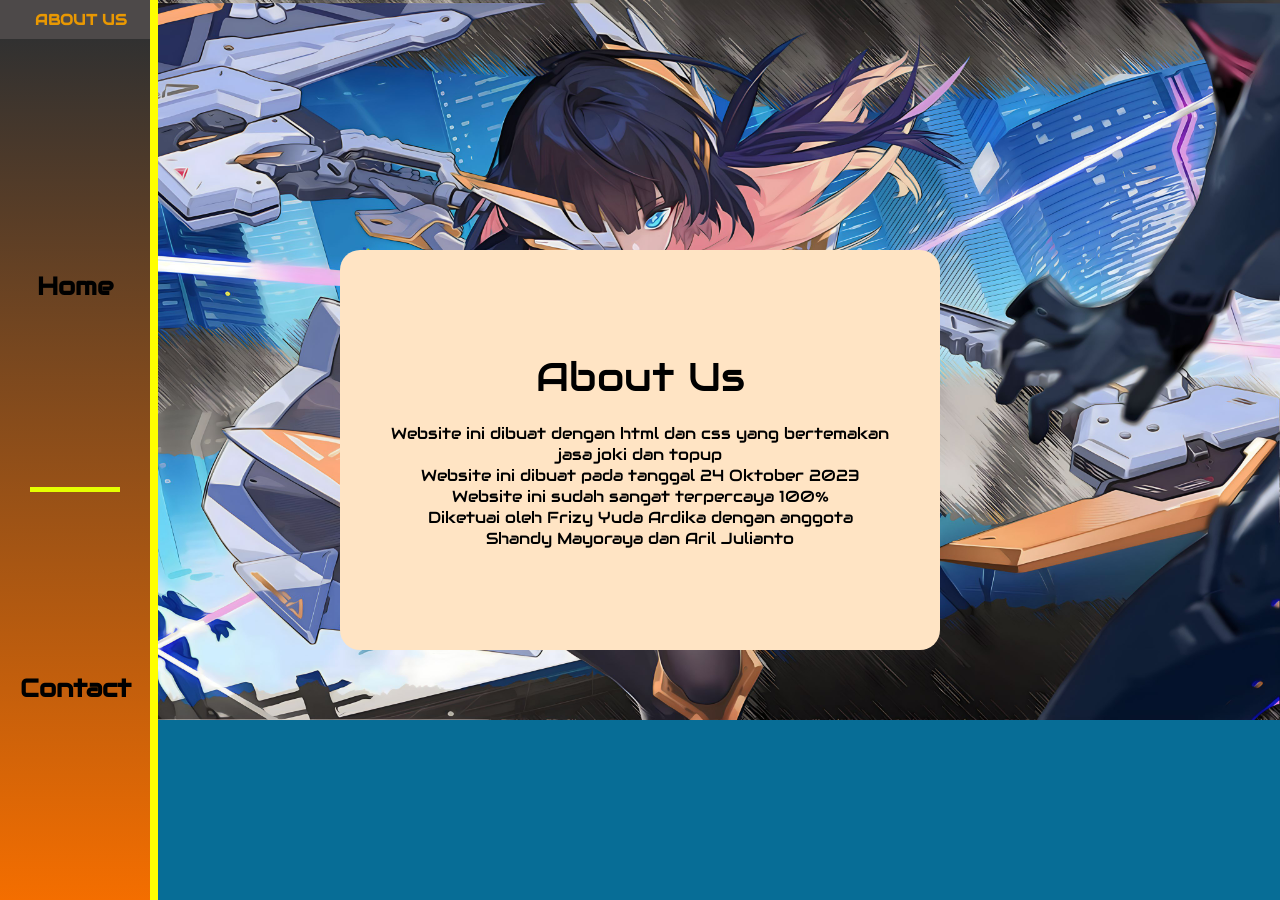
<file: about.html>
<!DOCTYPE html>
<html lang="en">
<head>
    <meta charset="UTF-8">
    <meta name="viewport" content="width=device-width, initial-scale=1.0">
    <title>About Us</title>
    <link rel="stylesheet" href="about.css">
    <link href="https://fonts.googleapis.com/css2?family=Teko:wght@500&display=swap" rel="stylesheet">
    <link rel="preconnect" href="https://fonts.googleapis.com">
<link rel="preconnect" href="https://fonts.gstatic.com" crossorigin>
<link href="https://fonts.googleapis.com/css2?family=Audiowide&family=Roboto+Slab:wght@300&display=swap" rel="stylesheet">
</head>
<body>
    <nav class="navleft">
        <p>ABOUT US</p>
        <div class="btnleft">
            <ul>
                <li>
                    <a class="butonnav" href="webpromosi.html">
                        Home
                    </a>
                </li>
            </ul>
            <div class="pembatas"></div>
            <ul>
                <li>
                    <a class="butonnav" href="contact.html">
                        Contact
                    </a>
                </li>
            </ul>
        </div>
    </nav>  
    <div class="background">
        <img class="bgfanny" src="bgabout.jpg">
    </div>
    <section>
        <div class="bgtulisan">
            <div class="paragraf">
                <p class="aboutus">About Us</p> <br>Website ini dibuat dengan html dan css yang bertemakan <br>
                jasa joki dan topup <br>
                Website ini dibuat pada tanggal 24 Oktober 2023<br>
                Website ini sudah sangat terpercaya 100%<br>
                Diketuai oleh Frizy Yuda Ardika dengan anggota <br>
                Shandy Mayoraya dan Aril Julianto</p>
        </div>
        </div>
    </section>

</body>
</html>
</file>
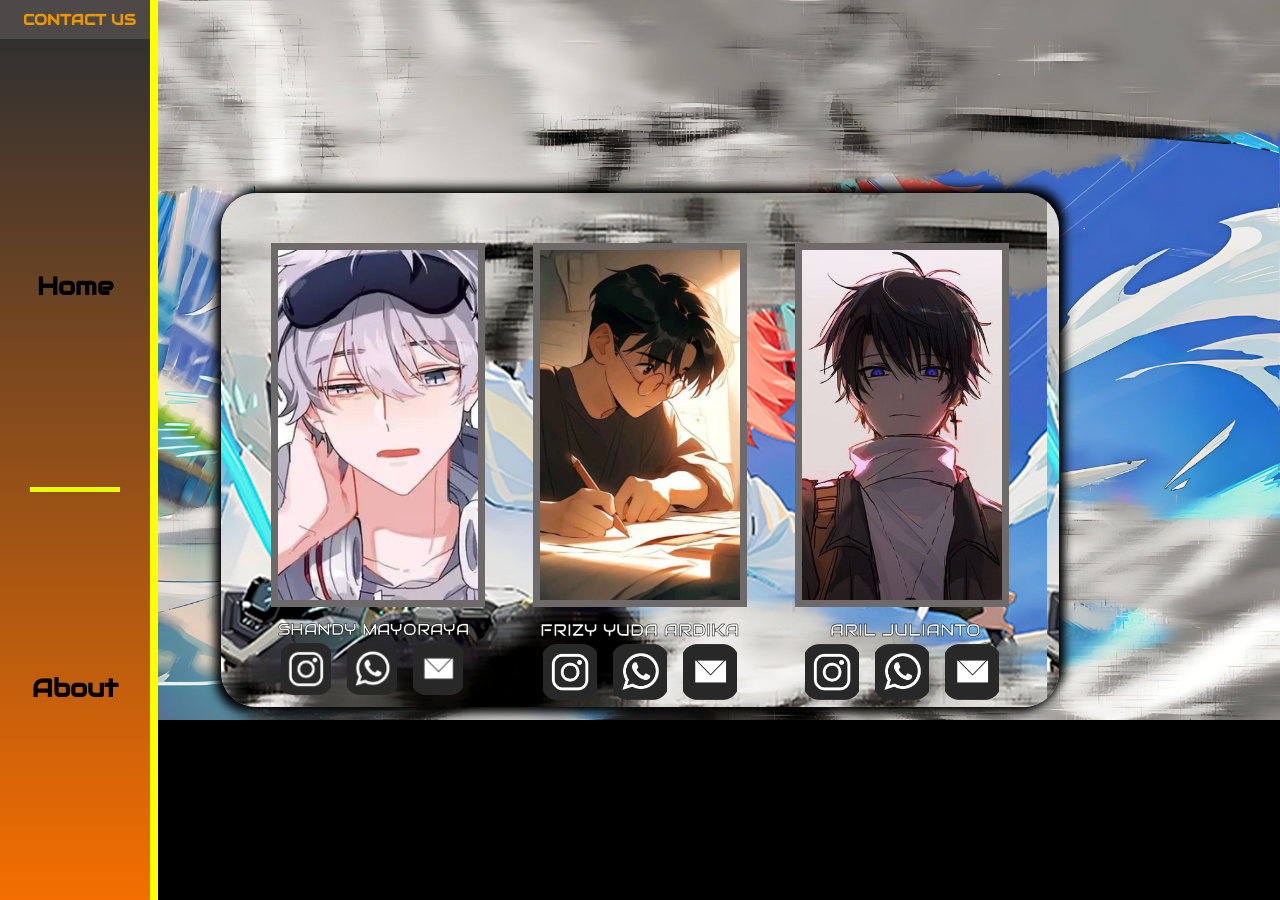
<file: contact.html>
<!DOCTYPE html>
<html lang="en">
<head>
    <meta charset="UTF-8">
    <meta name="viewport" content="width=device-width, initial-scale=1.0">
    <title>Contact Us</title>
    <link rel="stylesheet" href="contact.css">
    <link href="https://fonts.googleapis.com/css2?family=Teko:wght@500&display=swap" rel="stylesheet">
    <link rel="preconnect" href="https://fonts.googleapis.com">
    <link rel="preconnect" href="https://fonts.gstatic.com" crossorigin>
    <link href="https://fonts.googleapis.com/css2?family=Audiowide&family=Roboto+Slab:wght@300&display=swap" rel="stylesheet">
</head>
<body>
    <nav class="navleft">
        <p>CONTACT US</p>
        <div class="btnleft">
            <ul>
                <li>
                    <a class="butonnav" href="webpromosi.html">
                        Home
                    </a>
                </li>
            </ul>
            <div class="pembatas"></div>
            <ul>
                <li>
                    <a class="butonnav" href="about.html">
                        About
                    </a>
                </li>
            </ul>
        </div>
    </nav>  
    <div class="background">
        <img class="bgfanny" src="fanny2.jpg">
    </div>
    <section>
        <div class="linear"></div>
        <div class="jadi1">
        <div class="fotokita">
        <div class="fotoshandy">
            <img src="shandy2.jpg">
            <p>SHANDY MAYORAYA</p>
        <div class="container">
          <a class="a" href="https://www.instagram.com/mayorayaa_/" target="_blank">
            <img class="butonkontak" src="instagram.png">
        </a>
        <a class="a" href="washandy.htm">
            <img class="butonkontak" src="wa.png">
        </a>
        <a class="a" href="washandy.htm">
            <img class="butonkontak" src="mail.png">
        </a>
        </div>
        </div>
        <div class="fotorizy">
            <img src="rizy2.jpg">
            <p>FRIZY YUDA ARDIKA</p>
        <div class="container2">
            <a class="a" href="https://www.instagram.com/zyrenchi/" target="_blank">
              <img class="butonkontak"src="instagram.png">
          </a>
          <a class="a" href="warizy.html">
              <img class="butonkontak" src="wa.png">
          </a>
          <a class="a" href="warizy.html">
              <img  class="butonkontak"src="mail.png">
          </a>
        </div>
        </div>
        <div class="fotoaril">
            <img src="aril2.jpg">
            <p>ARIL JULIANTO</p>
        <div class="container3">
            <a class="a" href="https://www.instagram.com/arilljuli4nt0/" target="_blank">
              <img class="butonkontak"src="instagram.png">
          </a>
          <a class="a" href="waaril.html">
              <img class="butonkontak"src="wa.png">
          </a>
          <a class="a" href="waaril.html">
              <img class="butonkontak" src="mail.png">
          </a>
          </div>
          </div>
        </div>
        </div>
    </section>

</body>
</html>
</file>
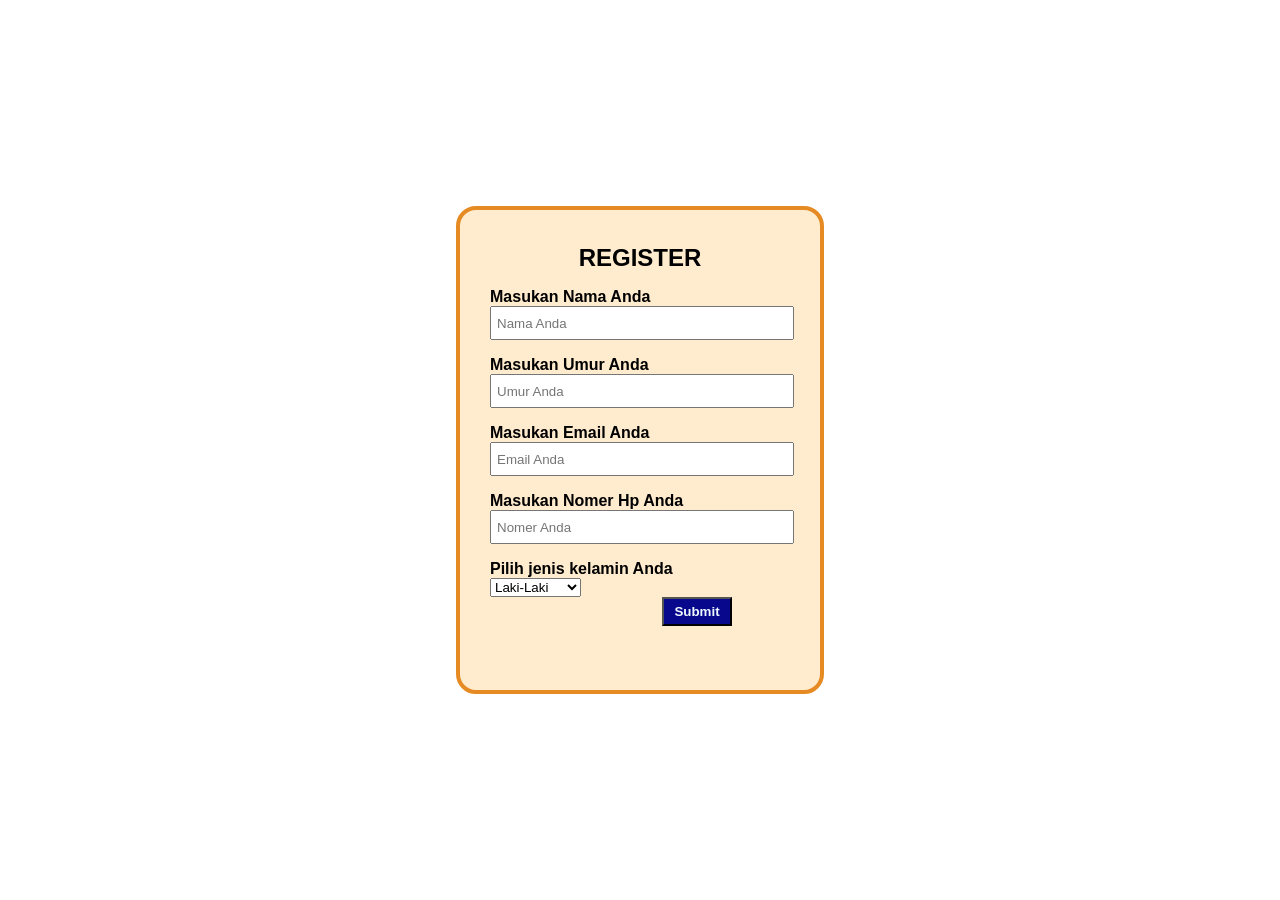
<file: register.html>
<!DOCTYPE html>
<html lang="en">
<head>
    <meta charset="UTF-8">
    <meta name="viewport" content="width=device-width, initial-scale=1.0">
    <title>Register penerimaan worker</title>
    <link rel="stylesheet" href="register.css">
    <link href="https://script.google.com/macros/s/AKfycbyB5oFEd7q_Zj6MHUZrHz0HBdx3ZW0k1o3MyrA8mGvONV7fzpWbDk5xFnmBz1EGmg8nPw/exec">
</head>
<body>
   <span>
    <form name="data-register-worker-ren-store" id="form" action="https://script.google.com/macros/s/AKfycbyMHSgpht3NNZefLi7m-21aMi70TmAbgfzSOOvIV2op4cAMHZSdfdgtuLluw4-pD3n2bg/exec">
        <h4>REGISTER</h4>
        <div class="bungkus">
            <label id="label">Masukan Nama Anda</label>
            <input placeholder="Nama Anda" name="Nama" id="input1" type="text">
            <div id="notif"></div>
        </div>
        <div class="bungkus">
            <label id="label">Masukan Umur Anda</label>
            <input placeholder="Umur Anda" name="Umur" id="input2" type="tel">
            <div id="notif2"></div>
            <div id="notifumur"></div>
        </div>
        <div class="bungkus">
            <label id="label">Masukan Email Anda</label>
            <input id="email2" placeholder="Email Anda" name="Email" type="email">
        </div>
        <div class="bungkus">
            <label id="label">Masukan Nomer Hp Anda</label>
            <input placeholder="Nomer Anda" id="input3" name="Nomer_Hp" type="text">
            <div id="notif3"></div>
        </div>
        <div class="bungkus">
            <label id="label">Pilih jenis kelamin Anda</label>
            <select id="select" name="Jenis_Kelamin">
                <option>Laki-Laki</option>
                <option>Perempuan</option>
            </select>
            <div class="container-button" id="container-button">
                <button type="submit" id="btn-submit">Submit</button>
            </div>
        </div>
    </form>
   </span>
<script src="script.js"></script>

<script>
    const scriptURL = 'https://script.google.com/macros/s/AKfycbwQS_2Nap79e2I_4vgi9iXJ_u3o9t4c57qwYOgKeIUOLWyKbfKqSvs_3rPGpKAtFwETaw/exec';
    const form = document.forms['data-register-worker-ren-store'];
  
    form.addEventListener('submit', e => {
      e.preventDefault()
      fetch(scriptURL, { method: 'POST', body: new FormData(form)})
        .then(response => console.log('Success!', response))
        .catch(error => console.error('Error!', error.message))
    })
  </script>
  
</body>
</html>
</file>
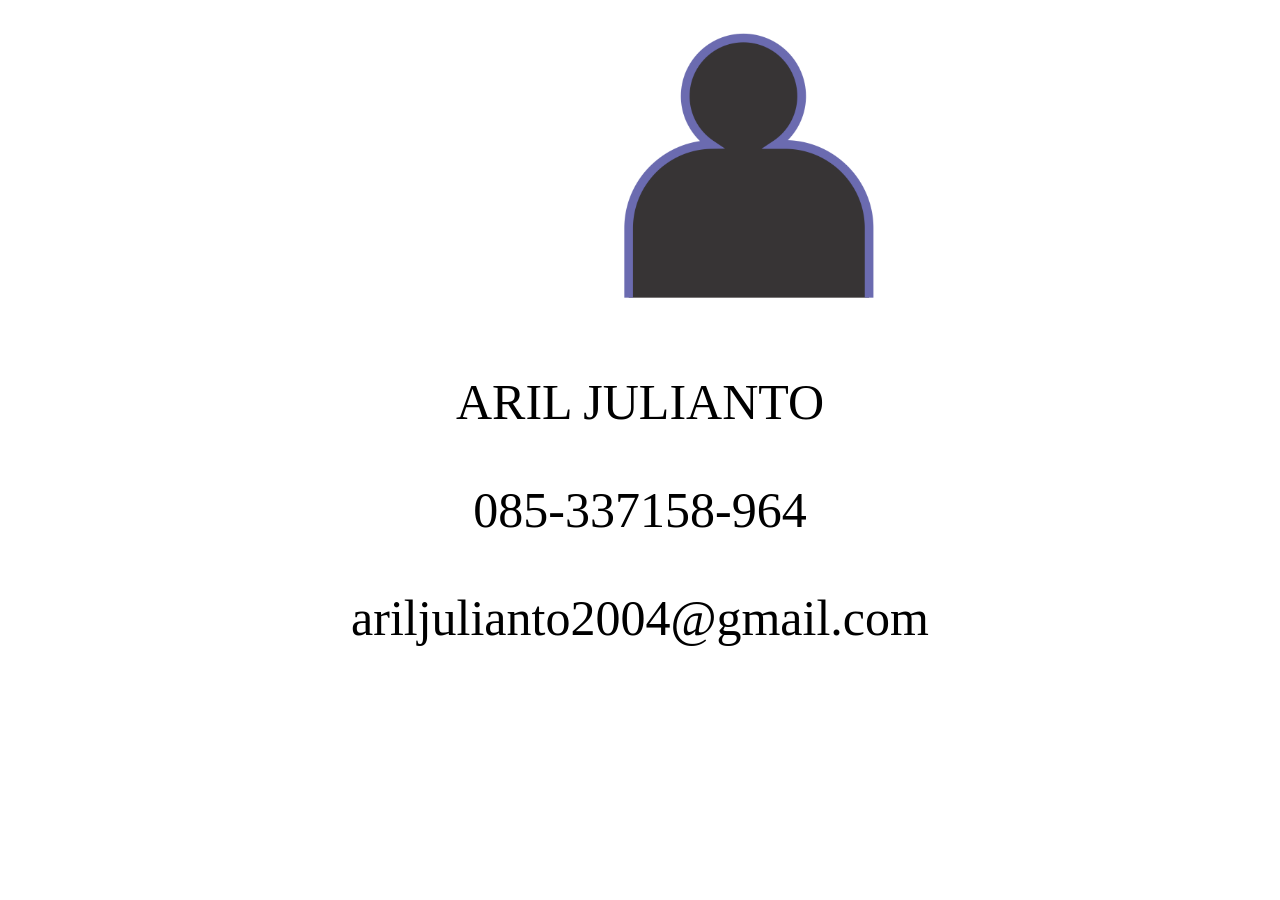
<file: waaril.html>
<!DOCTYPE html>
<html lang="en">
<head>
    <meta charset="UTF-8">
    <meta http-equiv="X-UA-Compatible" content="IE=edge">
    <meta name="viewport" content="width=device-width, initial-scale=1.0">
    <title>kontak aril julianto</title>
</head>
<body>
    <div>
        <img src="contact.png">
    </div>
    <div>
        <p>
            ARIL JULIANTO
        </p>
        <p>
            085-337158-964
        </p>
        <p>
            ariljulianto2004@gmail.com
        </p>
    </div>
    <style>
        div {
            padding: 25px 0 0 0;
        }
        div p {
            text-align: center;
            font-size: 50px;
        }
        div img {
            display: flex;
            justify-content: center;
            
        }
        img {
            padding-left: 38.5rem;
            width: 250px;
        }
    </style>
  
</body>
</html>
</file>
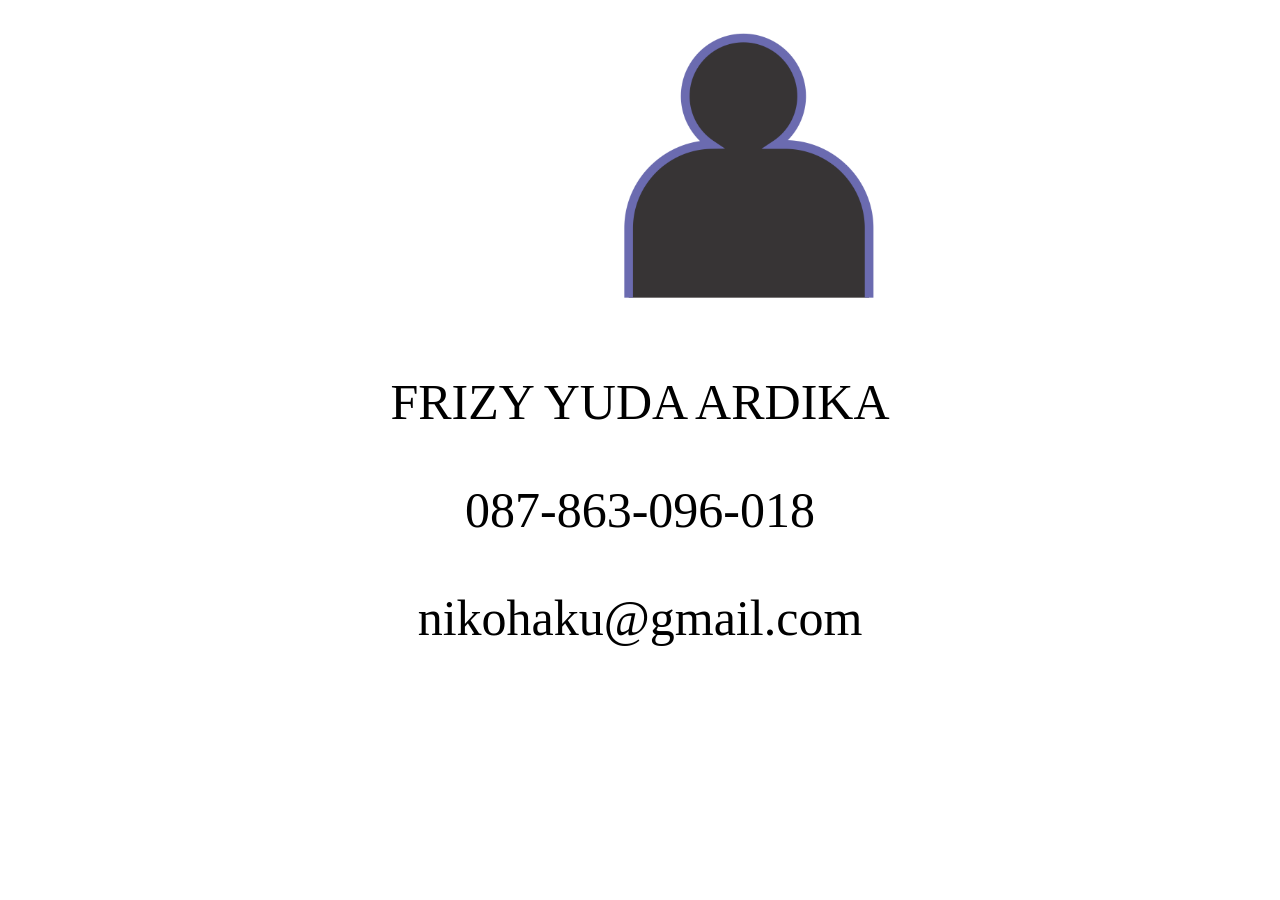
<file: warizy.html>
<!DOCTYPE html>
<html lang="en">
<head>
    <meta charset="UTF-8">
    <meta http-equiv="X-UA-Compatible" content="IE=edge">
    <meta name="viewport" content="width=device-width, initial-scale=1.0">
    <title>kontak frizy yuda ardika</title>
</head>
<body>
    <div>
        <img src="contact.png">
    </div>
    <div>
        <p>
            FRIZY YUDA ARDIKA
        </p>
        <p>
            087-863-096-018
        </p>
        <p>
            nikohaku@gmail.com
        </p>
    </div>
    <style>
        div {
            padding: 25px 0 0 0;
        }
        div p {
            text-align: center;
            font-size: 50px;
        }
        div img {
            display: flex;
            justify-content: center;
            
        }
        img {
            padding-left: 38.5rem;
            width: 250px;
        }
    </style>
  
</body>
</html>
</file>
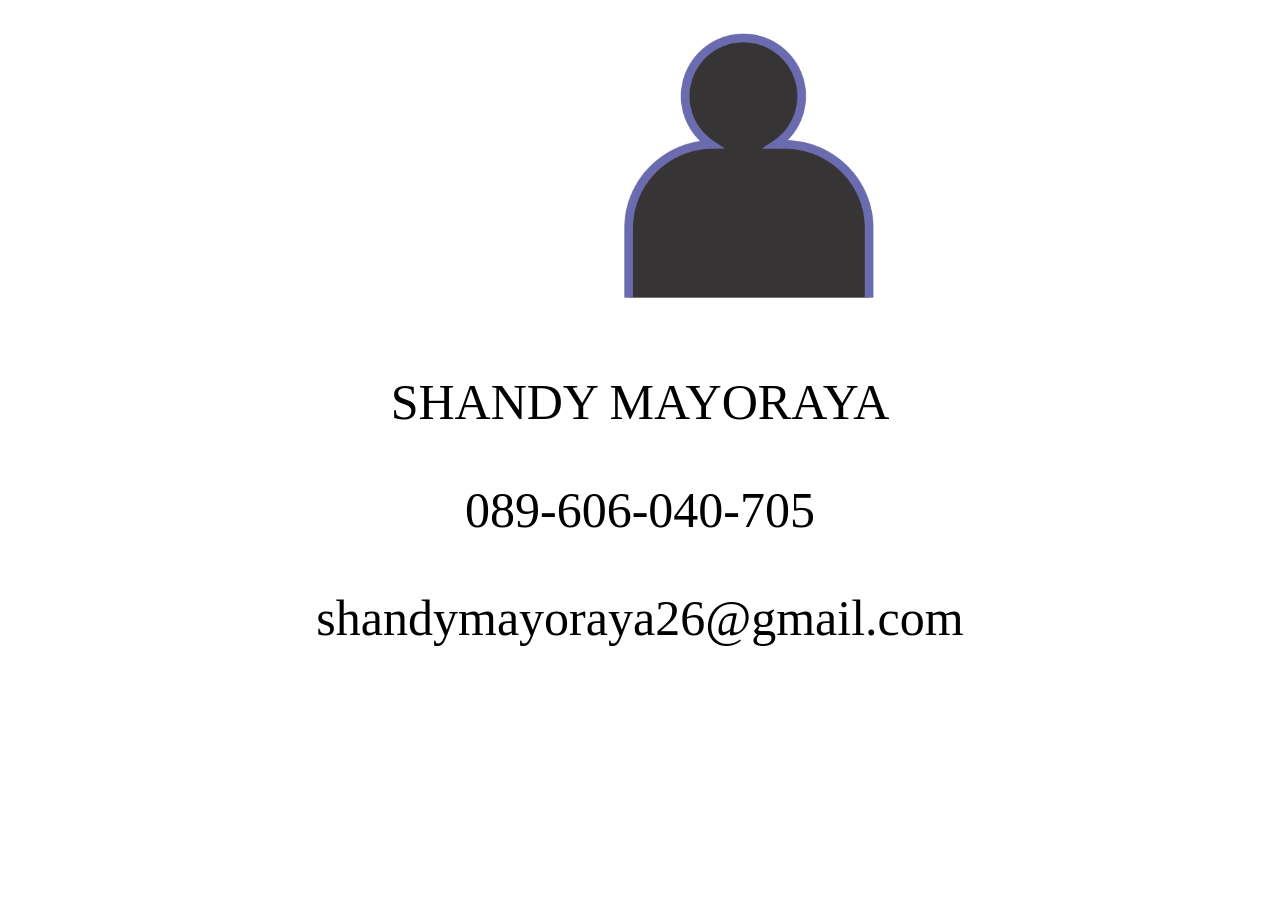
<file: washandy.htm>
<!DOCTYPE html>
<html lang="en">
<head>
    <meta charset="UTF-8">
    <meta http-equiv="X-UA-Compatible" content="IE=edge">
    <meta name="viewport" content="width=device-width, initial-scale=1.0">
    <title>kontak shandy mayoraya</title>
</head>
<body>
    <div>
        <img src="contact.png">
    </div>
    <div>
        <p>
            SHANDY MAYORAYA
        </p>
        <p>
            089-606-040-705
        </p>
        <p>
            shandymayoraya26@gmail.com
        </p>
    </div>
    <style>
        div {
            padding: 25px 0 0 0;
        }
        div p {
            text-align: center;
            font-size: 50px;
        }
        div img {
            display: flex;
            justify-content: center;
            
        }
        img {
            padding-left: 38.5rem;
            width: 250px;
        }
    </style>
  
</body>
</html>
</file>
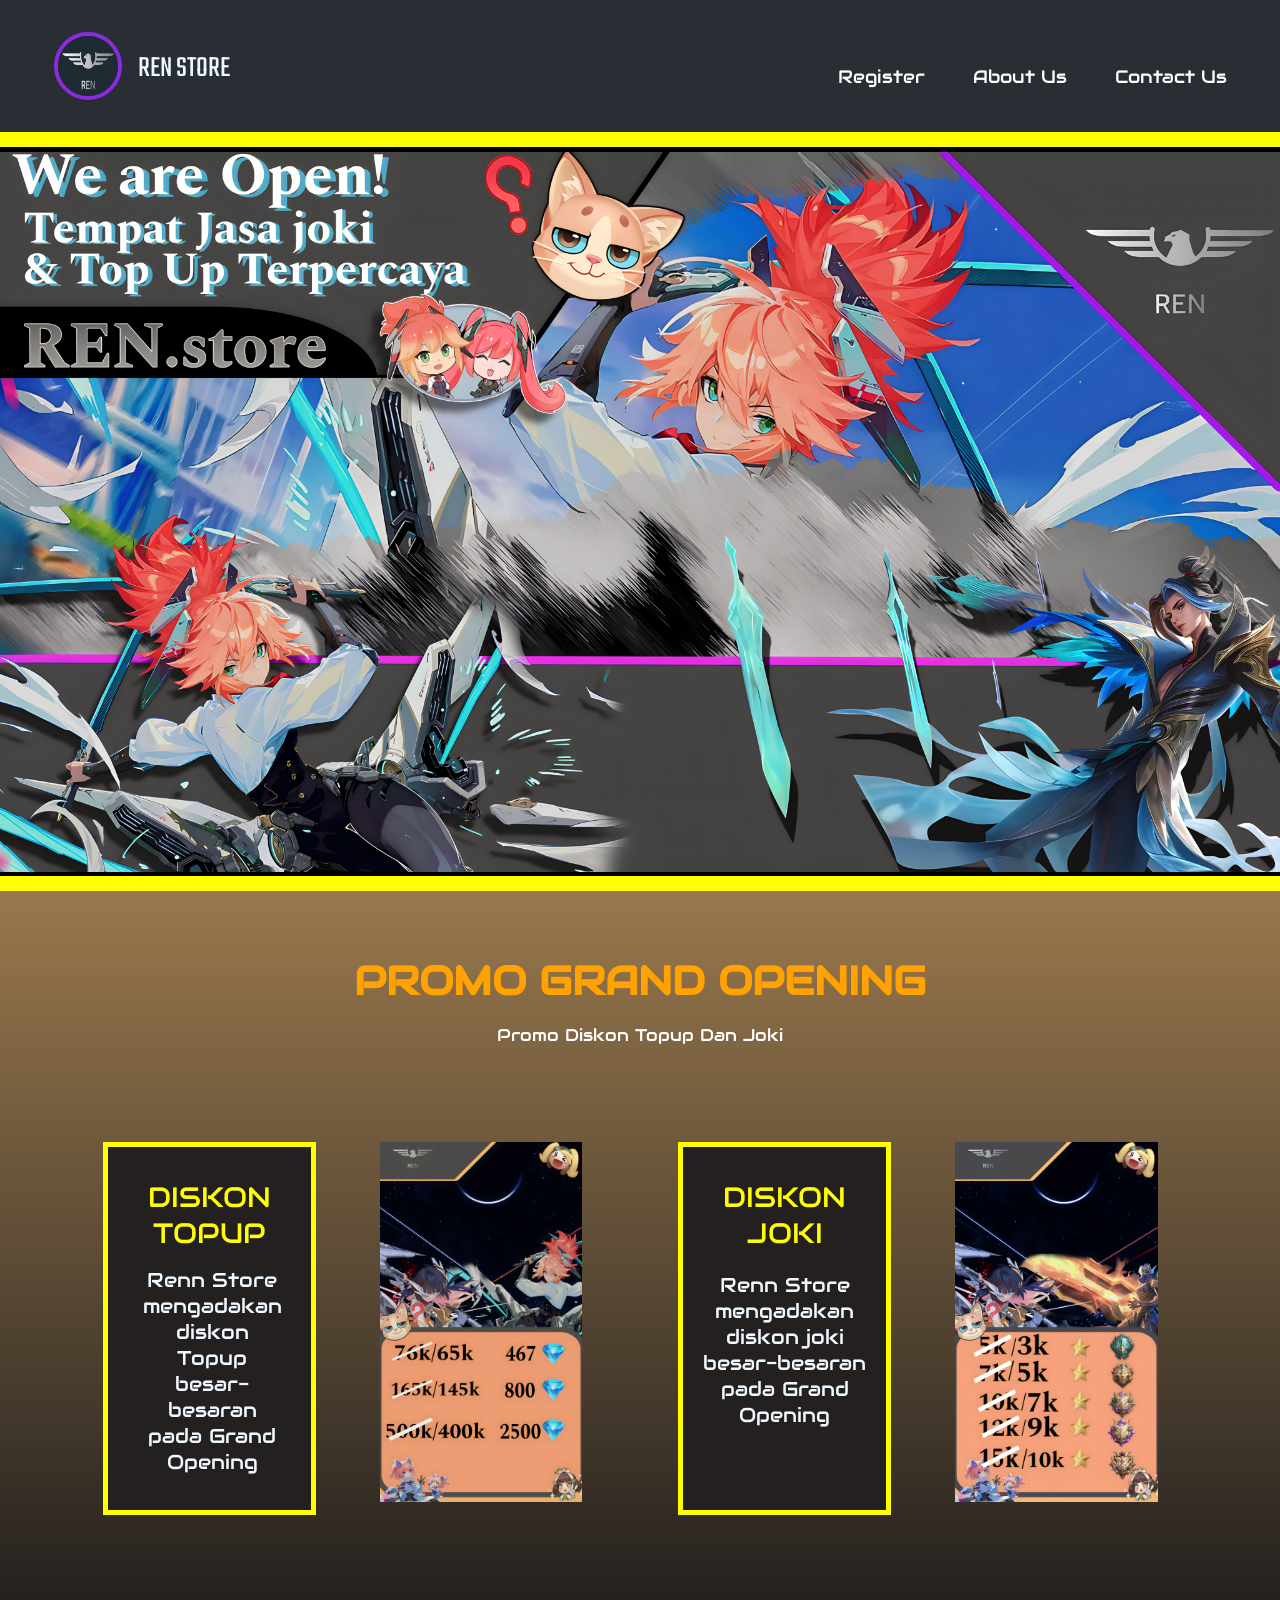
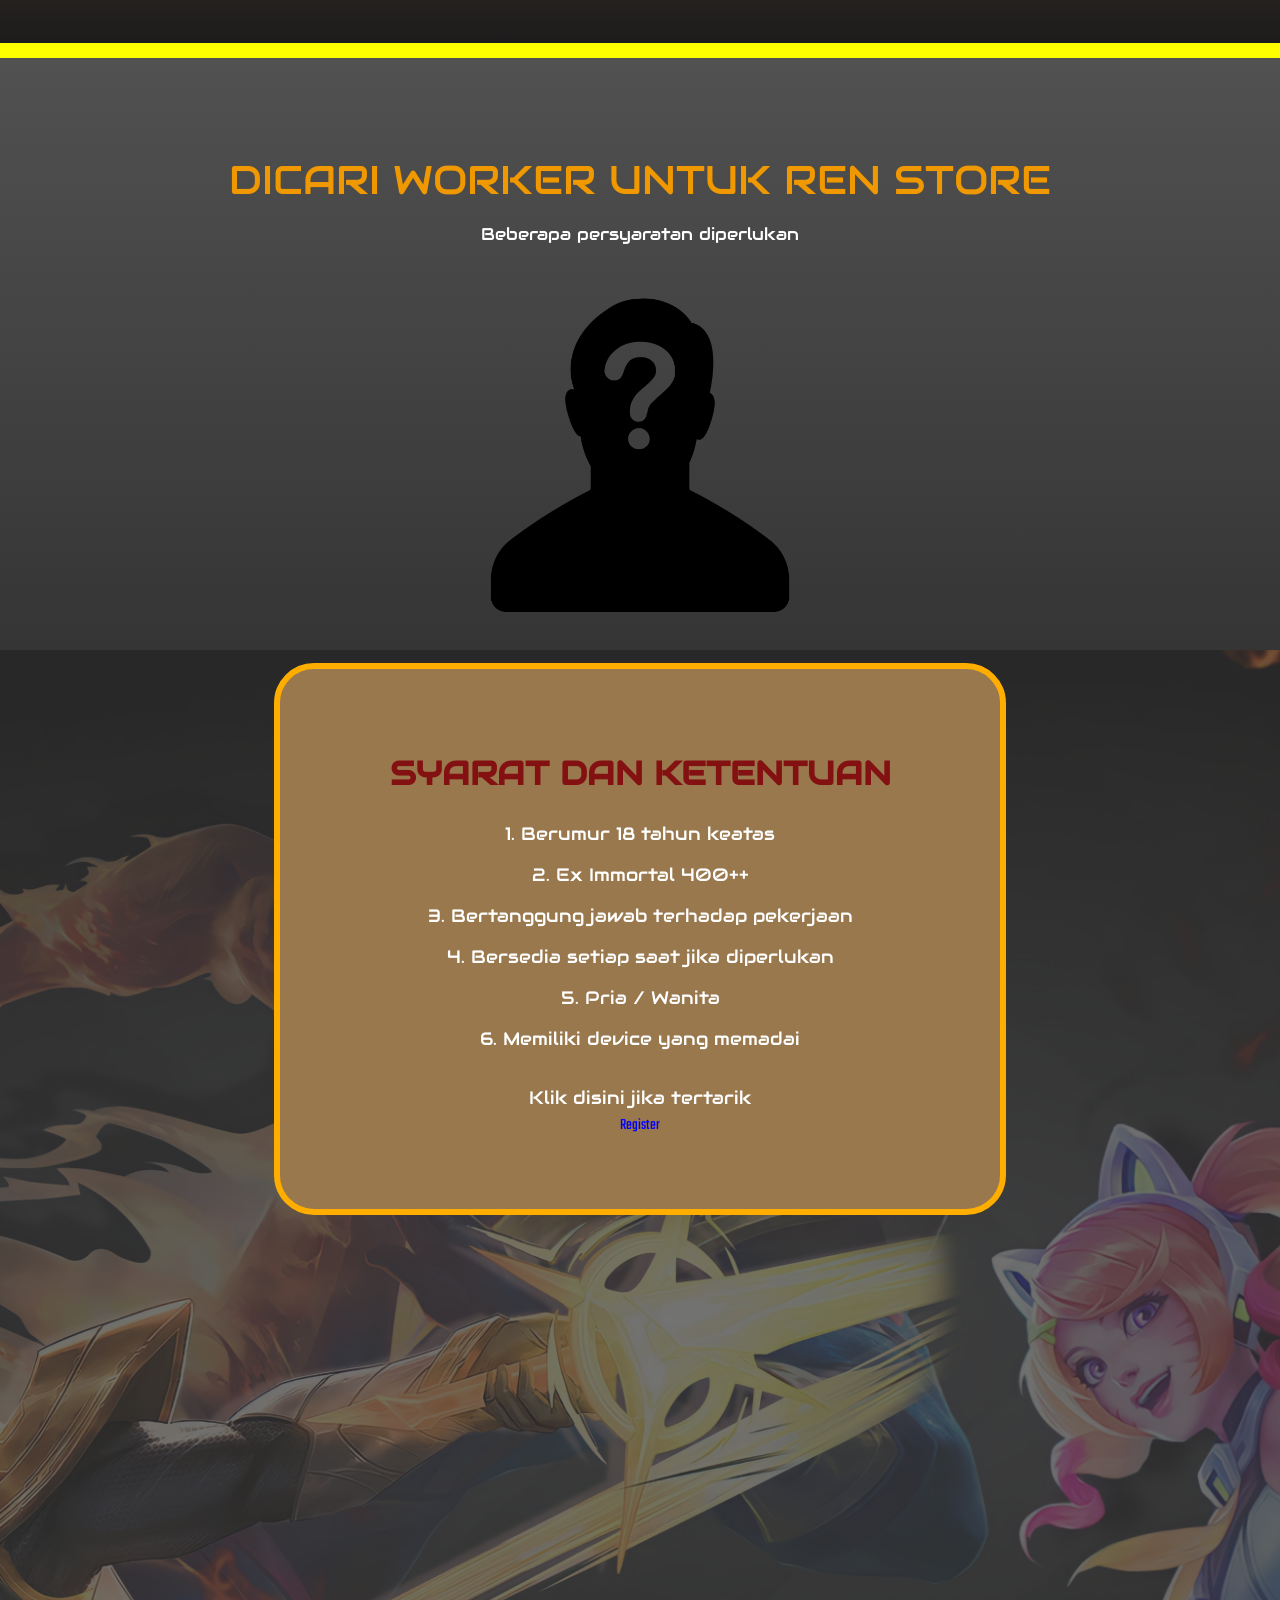
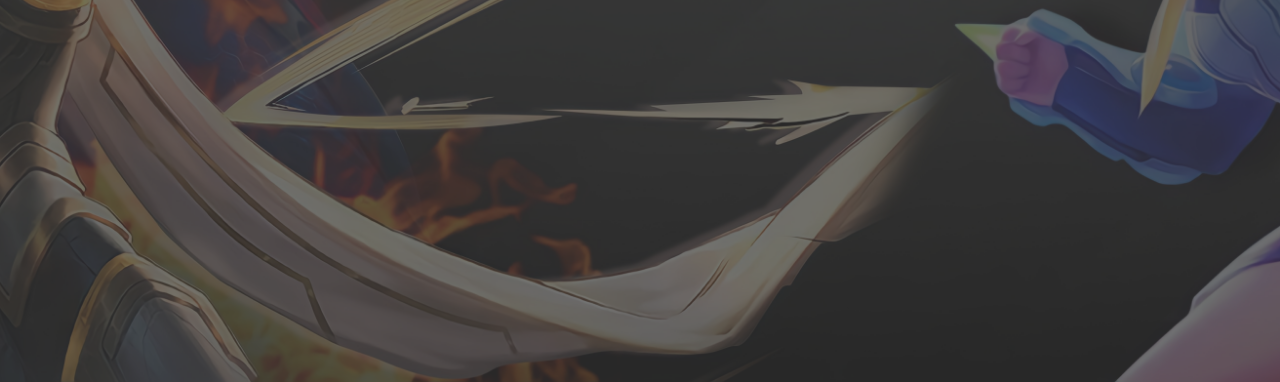
<file: webpromosi.html>
<!DOCTYPE html>
<html lang="en">
<head>
    <meta charset="UTF-8">
    <meta name="viewport" content="width=<device-width>, initial-scale=1.0">
    <title>GRAND OPENING RIZZ STORE MOBILE LEGENDS.com</title>
    <link rel="stylesheet" href="webpromosi.css">
    <link rel="preconnect" href="https://fonts.googleapis.com">
<link rel="preconnect" href="https://fonts.gstatic.com" crossorigin>
<link href="https://fonts.googleapis.com/css2?family=Teko:wght@500&display=swap" rel="stylesheet">
<link rel="stylesheet" href="https://fonts.googleapis.com/css?family=Audiowide">
</head>
<body>
    <nav class="navbar">
        <div class="bungkuslogoatas">
            <img class="logoatas" src="logo.jpeg" width="60px" height="60px">
            <p class="judul">REN STORE</p>
        </div>
       
        <div class="btn">
            <ul>
                <li>
                    <a  class="btnnav" href="register.html">Register</a>
                </li>
            </ul>
            <ul>
                <li>
                    <a class="btnnav" href="about.html">About Us</a>
                </li>
            </ul>
            <ul>
                <li>
                    <a class="btnnav" href="contact.html">Contact Us</a>
                </li>
            </ul>
        </div>
    </nav>
    <div class="gariskuning">
    </div>
    <section class="haldepan">
        <div class="bungkusbg">
            <img class="fotofanny" src="bg2.jpg">
        </div>
    </section>
    <div class="gariskuning"></div>
    <div class="layanan">
        <div class="judulopening">
            <p class="grandopen">PROMO GRAND OPENING</p><br>
            <p class="tpromo">Promo Diskon Topup Dan Joki</p>
        </div>
        <span>
           <div class="diamond">
            <div class="pendiamond">
                <p class="diskonh2">DISKON TOPUP</p>
                <p class="desktopup">Renn Store mengadakan diskon Topup besar-besaran pada Grand Opening</p>
            </div>
            <img class="fotodiamond" src="diamond.jpg" height="360px">
        </div>
        <div class="joki">
            <div class="penjoki">
                <p class="diskonh">DISKON JOKI</p>
                <p class="deskpenjoki">Renn Store mengadakan diskon joki besar-besaran <br>
                    pada Grand Opening</p>
            </div>
            <img class="fotojoki" src="jokirank.jpg" height="360px">
        </div>
        </div>
        <div class="gariskuning"></div>
        <div class="register">
            <div class="bayangan"></div>
            <div class="bungkussyarat">
                <img class="bgsyarat" src="bgsyarat.jpg">
            </div>
            <div class="dicariworker">
                <p class="dicari">DICARI WORKER UNTUK REN STORE</p><br>
                <p class="syarat">Beberapa persyaratan diperlukan</p>
            </div>    
            <div class="persyaratanwork">
                <img src="dicari.png" height="320px">
            </div>
            <div class="syaratnya">
                <div class="sdank">SYARAT DAN KETENTUAN</div><br>
                <p>1. Berumur 18 tahun keatas</p><br>
                <p>2. Ex Immortal 400++</p><br>
                <p>3. Bertanggung jawab terhadap pekerjaan</p><br>
                <p>4. Bersedia setiap saat jika diperlukan</p><br>
                <p>5. Pria / Wanita</p><br>
                <p>6. Memiliki device yang memadai</p><br><br>
                <p>Klik disini jika tertarik</p> 
                <a class="btnregister" href="register.html"> Register</a>
        </div>
    </div>
    <div class="gariskuning"></div>
    <footer>
        <div class="logofoot">
        <img class="logobawah" src="logo.jpeg" width="60px" height="60px">
        <p class="judul2">REN STORE</p>
        </div>
        <div class="pembatas"></div>
        <div class="create">
            <p> Create By :</p>
            <div class="fotokita">
                <div class="foto1">
                <img src="rizy2.jpg">
                <img src="shandy2.jpg">
                <img src="aril2.jpg">
            </div>
            <div class="namakita">
                <p class=" namari">
                    Frizy Yuda <br>
                    Ardika
                </p>
                <p>
                    Shandy Mayoraya
                </p>
                <p>
                    Aril Julianto
                </p>
            </div>
            </div>
            </div>
        </div>
        <div class="pembatas2bwh"></div>
        <div class="bungkusdesk">
            <p class="deskrip">
                Renn store adalah salah satu website penyedia  <br> topup dan joki
                mobile legends termurah di Indonesia <br> Topup atau joki di Renn store aja <br> 
                Dijamin akun kalian aman 100%
            </p>
        </div>
        <div class="pembatas3bwh"></div>
        <div class="listfoot">
            <ul>
                <li>
                    <a class="btnnav" href="contact.html">Contact Us</a>
                </li>
            </ul>
            <br>
            <ul>
                <li>
                    <a class="btnnav" href="about.html">About Us</a>
                </li>
            </ul>
        </div>
    </footer>
</body>
</html>
</file>
<file: about.css>
@import url('https://fonts.googleapis.com/css2?family=Teko:wght@500&display=swap');
@import url('https://fonts.googleapis.com/css2?family=Audiowide&family=Roboto+Slab:wght@300&display=swap');
* {
    margin: 0;
    padding: 0;
    list-style: none;
    text-decoration: none;
}
body {
    background-color: rgb(7, 109, 150);
    overflow: hidden;
}
.background {s
    height: 100%;
    width: 100%;
    position: absolute;
}
.bgfanny {
    object-fit: cover;
    max-width: 100%;
    max-height: 100%;
    z-index: 0;
}
nav {
    position: fixed;
    left: 0;
    height:100%;
    width: 150px;
    background: linear-gradient( rgb(40, 46, 51),rgb(244, 110, 0));
    border-right: 8px solid yellow;
    z-index: 2;
    justify-content: center;
}
nav p{
    color: rgb(233, 152, 2);
    font-family: sans-serif;
    font-size: 15px;
    padding: 10px 0 10px 35px ;
    background-color: rgb(77, 73, 73);
    font-weight: bold;
    font-family: "audiowide",sans-serif;
}
nav:hover{
    background-color: black;
    transition: .3s;
}
.butonnav:hover{
    color: white;
}
.butonnav::after{
    content:"";
    width: 0;
    height: 5px;
    background-color: yellow;
    display: flex;
    transition:width 0.3s;

}
.butonnav {
    color: black;
    font-family: "audiowide",sans-serif;
}
.butonnav:hover::after{
    width: 100%;
}
.pembatas {
    width: 10vh;
    height: 5px;
    background-color: rgb(229, 255, 0);
}
.btnleft {
    display: flex;
    flex-direction: column;
    justify-content: center;
    text-align: center;
    align-items: center;
    gap: 20vh;
    height: 100%;
}
div ul li a {
    color: rgb(233, 152, 2);
    font-size: 25px;
    font-weight: bold;
    font-family: sans-serif;
}
section{
    display: flex;
    justify-content: center;
    height: 100vh;
    width: 100%;
    align-items: center;
}
.bgtulisan {
    height: 400px;
    width: 600px;
    display: flex;
    text-align: center;  
    z-index: 3;
    background-color: bisque;
    border-radius: 20px;
    font-family: "audiowide",sans-serif;
    justify-content: center;
    align-items:center ;
}
.aboutus {
    font-size: 40px;
   
}
.paragraf {
    display: flex;
    flex-direction: column;


}
</file>
<file: contact.css>
@import url('https://fonts.googleapis.com/css2?family=Teko:wght@500&display=swap');
* {
    margin: 0;
    padding: 0;
    list-style: none;
    text-decoration: none;
}
body {
    background-color: rgb(7, 109, 150);
    overflow:hidden
}
.background {
    height: auto;
    width: 100%;
    z-index: 1;
    position: absolute;
}
.bgfanny {
    object-fit: cover;
    max-width: 100%;
    max-height: 100%;
    
}
nav {
    position: fixed;
    height:100%;
    width: 150px;
    background: linear-gradient( rgb(40, 46, 51),rgb(244, 110, 0));
    border-right: 8px solid yellow;
    z-index: 3;
}
nav p{
    color: rgb(233, 152, 2);
    font-family: sans-serif;
    font-size: 15px;
    padding: 10px 0 10px 23px ;
    background-color: rgb(77, 73, 73);
    font-weight: bold;
    font-family: "audiowide",sans-serif;
}
nav:hover{
    background-color: black;
    transition: .3s;
}
.butonnav:hover{
    color: white;
}
.butonnav::after{
    content:"";
    width: 0;
    height: 5px;
    background-color: yellow;
    display: flex;
    transition:width 0.3s;

}
.butonnav:hover::after{
    width: 100%;
}
.butonnav {
    font-family: 'Audiowide', sans-serif;
    color: black;
}
section {
    display: flex;
    justify-content: center;
    z-index: 10;
    background-color: black;
    height: 100vh;
    align-items:center;
}
.linear{
    height: 514px;
    width: 840px;
    background: linear-gradient(rgba(0, 0, 0, 0),black);
    position: absolute;
    z-index: 0;
    border-radius: 30px;
}
.jadi1 {
    padding: 50px 50px 100px 50px;
    border-radius: 35px;
    box-shadow:  -6px 6px 10px rgb(5, 5, 5), 6px -6px 10px;
    background-image: url(fannyset.jpg);
    z-index: 10;
}
.fotokita {
    display: flex;
    justify-content: center;
    gap: 3rem;

}
.fotokita p {
    color: rgb(255, 255, 255);
    z-index: 3;
    -webkit-text-stroke: 0.5px black;
}
.fotoshandy{
    width: 200px;
    height: 350px;
    gap: 2rem;
    border: 7px solid rgb(110, 106, 106);
    z-index: 3;
}
.fotoshandy img {
    width:100%;
    height:100%;
    object-fit: cover;
}
.container{ 
    display: flex;  
    gap: 1rem;
    padding: 3px;
}
.bungkusbtn {
    gap: 1rem;
}
.container2 {
    display: flex;
    gap: 1rem;
    padding: 3px;

}
.container2 img {
    width: 50px;
}
.container3 {
    display: flex;
    gap: 1rem;
    padding: 3px;
}
.container3 img {
    width: 50px;
}
.a:hover{
    opacity: 50%;
}
.container img{
    width: 50px;
}
.fotoshandy p {
    font-size: 16px;
    font-family: 'Audiowide', sans-serif;
    padding: 15px 0 0 0;
}   

.fotorizy{
    width: 200px;
    height: 350px;
    gap: 2rem;
    border: 7px solid rgb(110, 106, 106);
    z-index: 3;
}
.fotorizy img {
    width:100%;
    height:100%;
    object-fit: cover;
}
.fotorizy p {
    font-size: 17px;
    font-family: 'Audiowide', sans-serif;
    padding: 15px 0 0 0;
}
.fotoaril{
    width: 200px;
    height: 350px;
    gap: 2rem;
    border: 7px solid rgb(110, 106, 106);
    z-index: 3;
}
.fotoaril img {
    width:100%;
    height:100%;
    object-fit: cover;
}
.fotoaril p {
    font-size: 17px;
    font-family: 'Audiowide', sans-serif;
    padding: 15px 0 0 28px;
}
.pembatas {
    width: 10vh;
    height: 5px;
    background-color: rgb(229, 255, 0);
}
.btnleft {
    display:flex;
    flex-direction: column;
    justify-content: center;
    gap: 20vh;
    align-items: center;
    height: 100%;
}
div ul li a {
    color: rgb(233, 152, 2);
    font-size: 25px;
    font-weight: bold;
    font-family: sans-serif;
}
.butonkontak:hover{
    transform: scale(1.2);
    transition-duration: 0.2s;
    
}
section p{
    font-family: "Teko",sans-serif;
}

.bayangan {
    position: absolute;
}
</file>
<file: register.css>
* {
    margin: 0;
    padding: 0;
}
@import url('https://fonts.googleapis.com/css2?family=Teko:wght@500&display=swap');

span {
    width: 100%;
    height: 100vh;
    display: flex;
    flex-direction: column;
    justify-content: center ;
    align-items: center;
}
label {
    display: block;
    font-family: "teko", sans-serif;
    font-weight: 600;
}
h4{
    width:100%;
    display: flex;
    justify-content: center ;
    font-size: 24px;
    font-family: "teko",sans-serif;
    font-weight: bolder;
}
#form {
    height: 450px;
    width: 300px;
    background-color: blanchedalmond;
    display: flex;
    flex-direction: column;
    gap: 1rem;
    padding:0 30px 30px 30px;
    justify-content: center;
    align-items: baseline;
    border: 4px solid rgb(230, 139, 35);
    border-radius: 20px;
}
#form div input {
    width: 295px;
    height: 30px;
    padding: 0 0 0 5px;
}
#btn-submit {
    width: fit-content;
    background-color: rgb(8, 8, 141);
    padding: 5px 10px 5px 10px;
    color: aliceblue;
    font-weight: bold;
}
.container-button {
    width: 46vh;
    display: flex;
    justify-content: center;
}
</file>
<file: webpromosi.css>
* {
    margin: 0;
    padding: 0;
}
@import url('https://fonts.googleapis.com/css2?family=Teko:wght@500&display=swap');

.judul{
    font-family: 'Teko', sans-serif;
    color: aliceblue;
    font-size: 30px;
    padding: 15px 0 0 0;
    padding-left: 0;
}
.bungkuslogoatas {
    display: flex;
    gap: 1rem;
}
.gariskuning {
    background-color: yellow;
    height: 15px;
}
.haldepan {
    width: 100%;
    height:auto;
    background-color: black;
    padding: 5px 0 0 0;
}
.fotofanny {
    max-width: 100%;
    max-height: 100%;
    object-fit: cover;
}
.layanan {
    height: 100%;
    width: auto;
    background: linear-gradient(rgb(153, 120, 77),rgb(29, 28, 28));
    padding: 0 0 10% 0;
    display: flex;
    flex-direction: column;
}
.register {
    padding: 0 0 40px 0;
    display: flex;
    flex-direction: column;
    width: 100%;
    height: 100%;
    justify-content: center;
    align-items: center;
    background: linear-gradient(rgb(81, 81, 81),rgb(24, 24, 24));
}
.bayangan {
    height: 148vh;
    width: 100%;
    background-color: rgb(58, 57, 57);
    z-index: 20;
    position: absolute;
    top: 250vh;
    opacity: 70%;
}
.bungkussyarat {
    align-items: center;
    display: flex;
    z-index: 1;
    position: absolute;
    top: 250vh;
}
.bgsyarat {
    max-width: 222vh;
    max height: 100vh;
    z-index: 1;
}
.dicariworker {
    display: grid;
    text-align: center;
    padding: 6rem 0 0 0;
    z-index: 20;
}
.persyaratanwork{
    justify-content: center;
    display: flex;
    padding: 50px 0 3rem 0;
    z-index: 20;

}
.btnregister {
    text-decoration: none;
    color: blue;
    font-family: "teko",sans-serif;
    font-size: 16;
    padding: 5px 0 0 0;
    width: fit-content;
    z-index: 20;
}
.btnregister:hover{
    color: white;
    transition: 0.3s;
}
.dicari{
    font-size: 40px;
    font-family: "Audiowide",sans-serif;
    color: rgb(240, 152, 0);
    z-index: 20;
}
.syarat {
    font-size: 17px;
    font-family: "Audiowide",sans-serif;
    color: rgb(255, 255, 255);
    z-index: 20;
    
}
.syaratnya {
    height: 60vh;
    width: 80vh;
    background-color: rgb(153, 120, 77);
    display: flex;
    flex-direction: column;
    justify-content: center;
    text-align: center;
    border-radius: 40px;
    border: 6px solid rgb(255, 174, 0);
    align-items: center;
    z-index: 20;
   
}
.syaratnya p{
    color: white;
    font-size: 18px;
    font-family: "Audiowide",sans-serif;

}
.sdank{
    font-size: 33px;
    padding: 10px;
    color: rgb(131, 17, 17);
    font-family: "Audiowide",sans-serif;
    z-index: 20;
    font-weight: bold;
}
span {
    display: flex;
    justify-content: center;
    width:50%;
    height: 100%;
    padding: 5% 0 0 10.5%;
}
.judulopening{
    display: grid;
    justify-content: center;
    text-align: center;
    padding: 5% 0 0 0 ;
    z-index: 7;
}
.grandopen {
    font-size: 40px;
    font-family: "audiowide",sans-serif;
    color: rgb(255, 162, 2);
    font-weight: bold;
}
.tpromo {
    font-size: 17px;
    color: rgb(255, 255, 255);
    font-family: "audiowide",sans-serif;
}
.logoatas {
    border-radius: 35px ;
    border: 4px solid blueviolet;
}
.navbar {
    display: flex;
    background-color: rgb(40, 46, 51);
    display: flex;
    justify-content: center;
    align-items: center;
    width: auto;
    padding: 2rem;
    
}
.btn ul li {
    list-style: none;
}
.btn ul li a {
    text-decoration: none;
    color: white;
    font-size: 18px;
}
.btn {
    display: flex;
    gap: 3rem;
    padding: 25px 0 0 50%;
   font-family:"audiowide",sans-serif;
}
footer {
    width: auto;    
    background-color: black;
    display: flex;
    padding: 3%;
    gap: 5%;
    justify-content: center;
}
.listfoot {
    font-family: "Audiowide", sans-serif;
}
.listfoot ul li {
    list-style: none;
    align-items: center;
}
.listfoot ul li a {
    text-decoration: none;;
    color: white;
}
.judul2{
    font-family: 'Teko', sans-serif;
    color: aliceblue;
    font-size: 30px;
    padding: 18px 0 0 0;
    padding-left: 20px;
}
.logobawah {
    border-radius: 35px ;
    border: 4px solid blueviolet;
}
.logofoot{
    display: flex;
    padding: 0 0 0 35px;
    align-items: center;
}
.create{
    padding: 0 0 0 30px;
}
.create p {
    font-size: 15px;
    color: rgb(255, 255, 255);
    font-family: sans-serif;
    
}
.fotokita {
    height: 50px;
    width: 50px;
    padding: 10px 0 0 0;

}
.foto1 {
    display: flex;
    gap: 2.75rem;
}
.foto1 img{
    max-width: 100%;
    max-height: 100%;
    border-radius: 30px;
    object-fit: cover;
    border: 4px solid rgb(228, 228, 228);
}
.namakita {
    width: 35.5vh;
    display: flex;
    gap: 3vh;
    padding: 10px 0 0 0;
    justify-content: center;
    text-align: center;
    
}
.namakita p {
    font-size: 11px;
    color: white;
    text-align: center;
    font-family: 'Audiowide', sans-serif;
}
.pembatas {
    height: 100px;
    background-color: yellow;
    width: 5px;
}
.pembatas2bwh{
    height: 100px;
    background-color: yellow;
    width: 5px;
    margin: 0 0 0 16%;
}
.pembatas3bwh{
    height: 100px;
    background-color: yellow;
    width: 5px;
}
.deskrip {
    color: white;
    font-size: 15px;
    font-weight: lighter;
    font-family: "Teko",sans-serif;
}
.btnnav:hover{
    color: rgb(238, 255, 0);
}
.btnnav::after{
    content: "";
    width: 0;
    height: 4px;
    background-color: rgb(255, 255, 255);
    display: flex;
    transition: width .3s;
}
.btnnav:hover::after{
    width: 100%;
}
.pendiamond {
    height: 363px;
    background-color: rgb(36, 32, 32);
    width: 203px;
    left: 8rem;
    top: 16rem;
    border: 5px yellow solid;
}
.diamond {
    display: flex;
    gap: 4rem;
    padding: 5% 0 0 55%;
}
.penjoki{
    height: 363px;
    background-color: rgb(36, 32, 32);
    width: 203px;
    text-align: center;
    border: 5px yellow solid;
    display: flex;
    flex-direction: column;
    gap: 1rem;
}
.joki{
    display: flex;
    gap: 4rem;
    padding: 5% 0 0 15%;
}
.penjoki p{
    font-family: "audiowide",sans-serif;
    text-align: center;
}
.pendiamond p {
    font-family: "audiowide",sans-serif;
    text-align: center;
}
.deskpenjoki{
    text-align: center;
    font-size: 20px;
    color: aliceblue;
    padding: 5px;
}
.diskonh {
    font-size: 28px;
    text-align: center;
    color: yellow;
    padding: 2rem 0 0 0;
    
}
.diskonh2 {
    font-size: 28px;
    text-align: center;
    color: yellow;
    padding: 2rem 0 0 0 ;
}
.desktopup {
    text-align: center;
    padding: 1rem 80px 80px 35px;
    font-size: 20px;
    color: aliceblue;
    display: grid;
}
</file>
